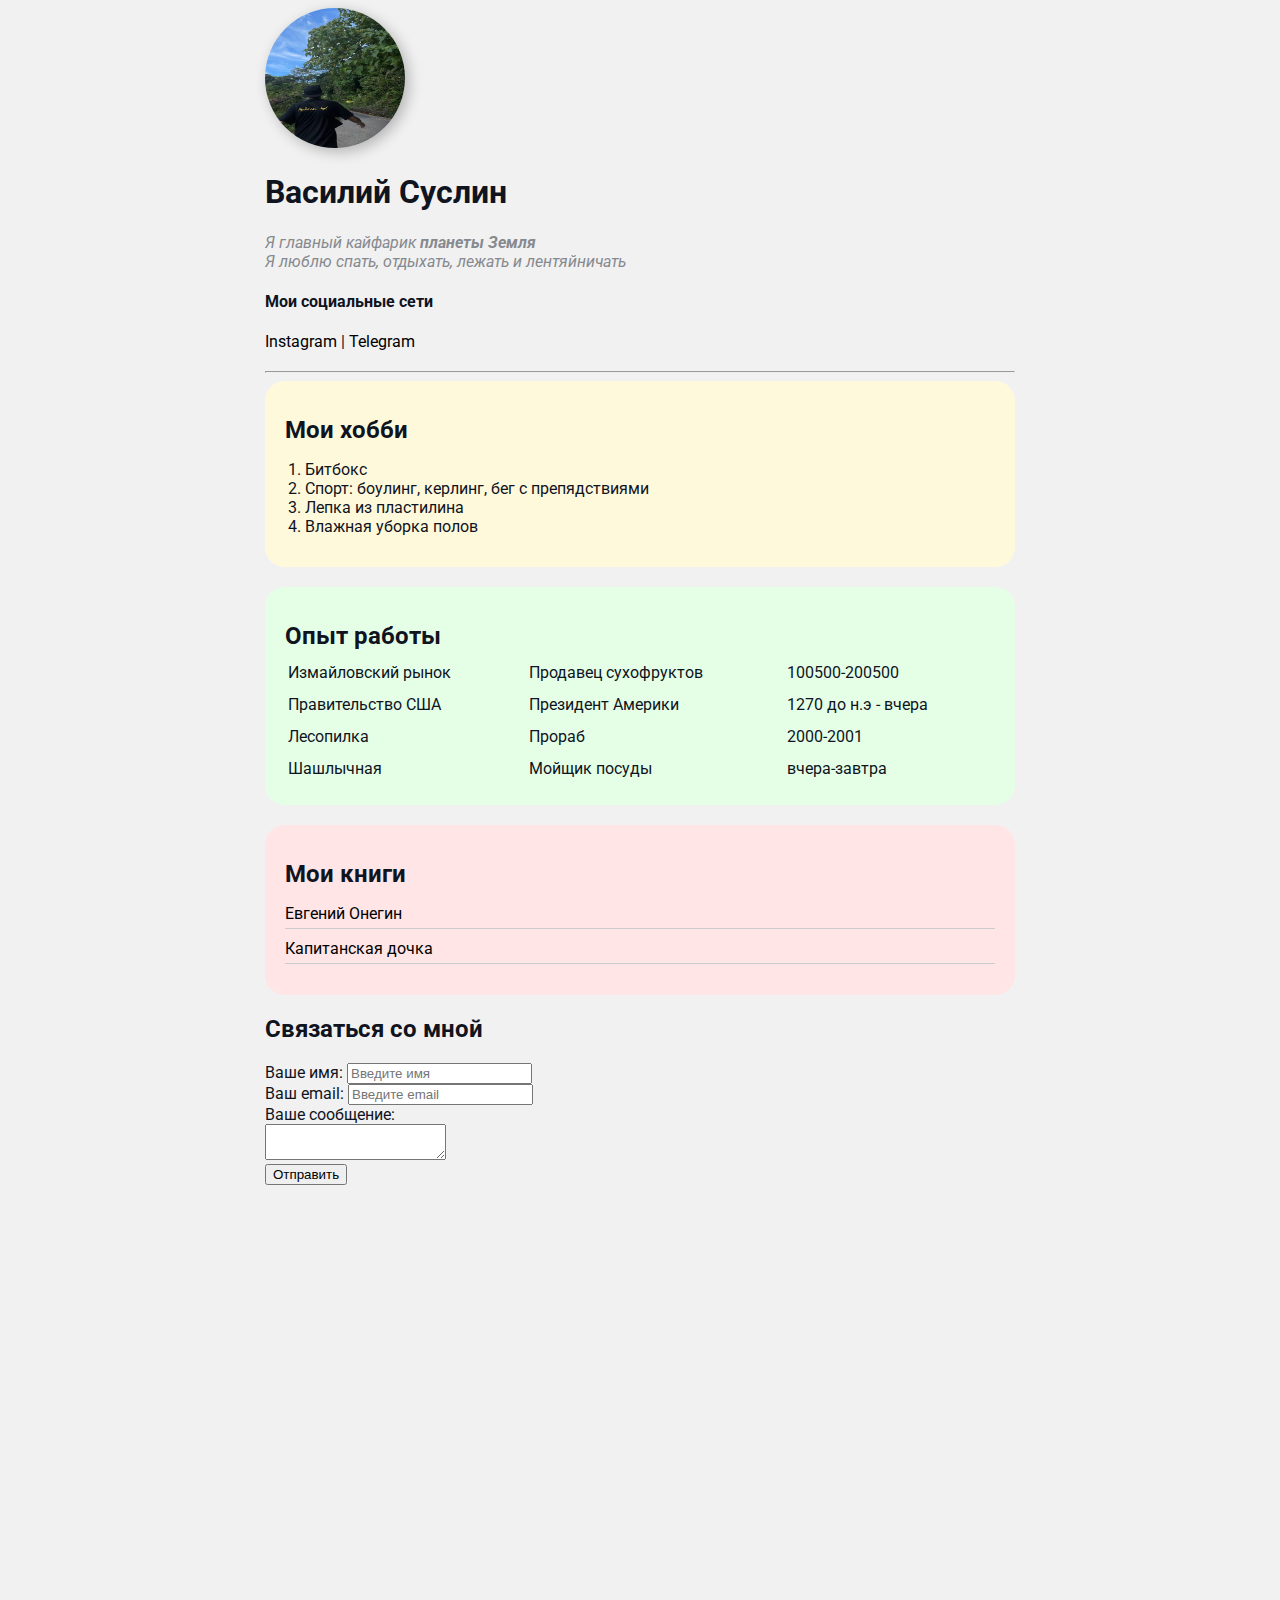
<file: html/index.html>
<!doctype html>
<html >
<head>
    <meta charset="UTF-8">

    <title>Vasilii CV</title>
    <link rel="stylesheet" href="styles.css">
</head>
<body>
<div class="container">
<div class = "info">
            <img src="me.jpeg"
            class="avatar">
            <h1>Василий Суслин</h1>
            <p>Я главный кайфарик <strong>планеты Земля</strong></p>
            <p>Я люблю спать, отдыхать, лежать и лентяйничать</p>
    <h4>Мои социальные сети</h4>
        <a href="https://instagram.com/extradrowsy"
               target="_blank">
            Instagram</a>
    |
        <a href="https://t.me/thepohkui"
               target="_blank"
        >Telegram</a>
</div>
<hr>
    <div class="card bg-yellow">
<h2>Мои хобби</h2>
<ol class="list">
    <li>Битбокс</li>
    <li>Спорт: боулинг, керлинг, бег с препядствиями</li>
    <li>Лепка из пластилина</li>
    <li>Влажная уборка полов</li>
</ol>
</div>

<div class="card bg-green">
<h2>Опыт работы</h2>
<table class="table">
    <tr>
        <td>Измайловский рынок</td>
        <td>Продавец сухофруктов</td>
        <td>100500-200500</td>
    </tr>
    <tr>
    <td>Правительство США</td>
    <td>Президент Америки</td>
    <td>1270 до н.э - вчера</td>
    </tr>
    <tr>
        <td>Лесопилка</td>
        <td>Прораб</td>
        <td>2000-2001</td>
    </tr>
    <tr>
        <td>Шашлычная</td>
        <td>Мойщик посуды</td>
        <td>вчера-завтра</td>

    </tr>
</table>
</div>

<div class="card bg-red">
<h2>Мои книги</h2>
    <ul class="link-list">
        <li>
<a href="https://akniga.org/pushkin-as-evgeniy-onegin_2">Евгений Онегин</a>
        </li>
        <li>
            <a href="https://akniga.org/aleksandr-pushkin-kapitanskaya-dochka">Капитанская дочка</a>
        </li>
    </ul>
</div>
<h2>Связаться со мной</h2>
<form>
    <label for ="name">Ваше имя:</label>
    <input type="text" id="name"
    placeholder="Введите имя">
    <br>
    <label for ="email">Ваш email:</label>
    <input type="email" id="email"
           placeholder="Введите email">
    <br>
    <label for ="text">Ваше сообщение:
    <br>
    </label>
    <textarea id="text"></textarea>
    <br>
    <input type = "submit" value="Отправить">

</form>
    <div class="box-model">
        <div></div>
        <div></div>
        <div></div>
        <div></div>
    </div>
</div>
<div style="margin-bottom: 500px"></div>
</body>
</html>
</file>
<file: html/styles.css>
@import url('https://fonts.googleapis.com/css2?family=Roboto&family=Shantell+Sans&display=swap');

body{
    background-color: #f1f1f1;
    color: #0f141e;
    font-size: 16px;
    font-family: 'Roboto', sans-serif;
}
.info {
    margin-bottom: 20px;
}
a{
    color: black;
    text-decoration: none;

}
a:hover {
    text-decoration: underline;
}
a:visited{
    color:black;
}
.avatar{
width: 140px;
    height: 140px;
    border-radius: 50%;
    box-shadow: 4px 4px 14px rgba(0,0,0,0.25);
}
.info p {
    color: #86898f;
    margin: 0;
    font-style: italic;
}
/*.social {*/
/*    background: green;*/
/*    padding: 15px;*/
/*    border: 5px solid red;*/
/*    margin: 20px;*/
/*}*/
.container {
   max-width: 750px;
    margin: auto;
}
.bg-yellow{
    background: #fff9dc;
}
.bg-green{
    background: #e5ffe7;
}
.bg-red{
    background: #ffe5e5;
}
.card {
    padding: 15px 20px;
    margin-bottom: 20px;
    border-radius: 20px;
}
.card h2 {
    margin-bottom: 10px;
}
.list {
    padding: 0 20px;
}
. list li {
    color: #86898f;
    margin-bottom: 10px;
}
.table {
    width: 100%;
}
.table td {
    padding-bottom: 10px;
}
.link-list{
    list-style: none;
    padding: 0;
}
.link-list li{
    margin-bottom: 10px;
    padding-bottom: 5px;
    border-bottom: 1px solid #ccc;
}
/*.box-model > div{*/
/*    float: left;*/
/*    background: #000;*/
/*    height: 200px;*/
/*    width: 25%;*/
</file>
